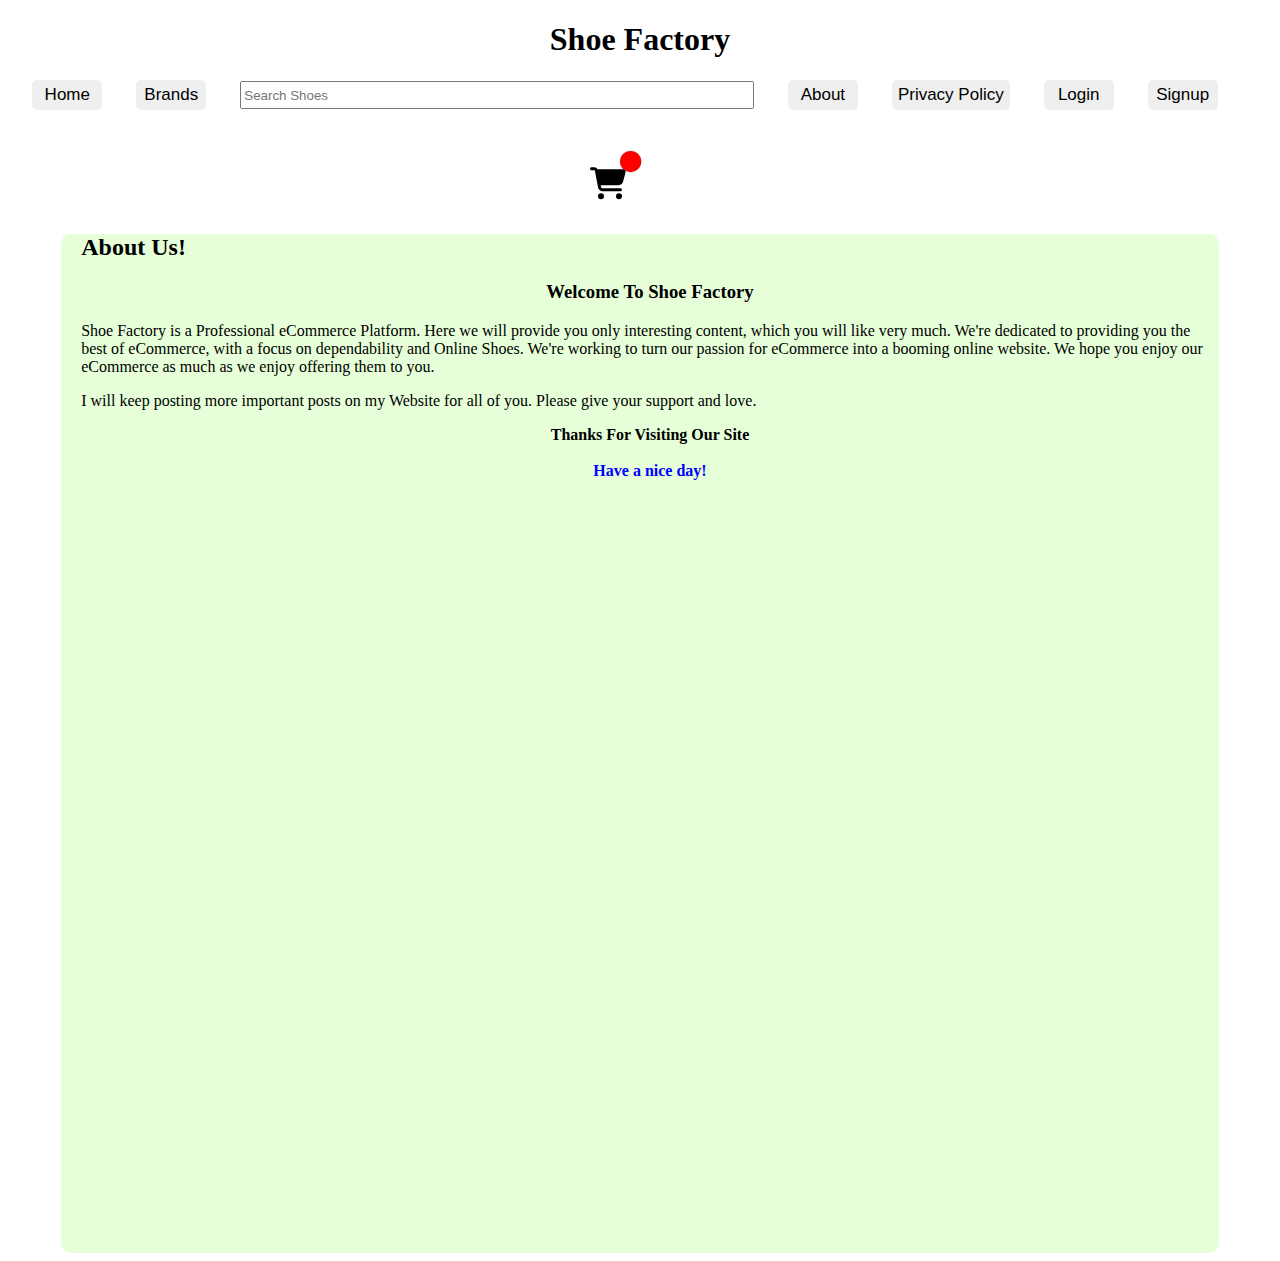
<file: templates/about.html>
<!DOCTYPE html>
<html lang="en">
<head>
    <meta charset="UTF-8">
    <meta http-equiv="X-UA-Compatible" content="IE=edge">
    <meta name="viewport" content="width=device-width, initial-scale=1.0">
    <title>Shoe Factory</title>
    <link rel="stylesheet" href="static/css/index.css">
</head>
<body>
    <h1 id="logo">Shoe Factory</h1>
    <div id="nav">
        <button class="nav-button" id="home-buttoon" onclick="location.href='index'">Home</button>
        <button class="nav-button" id="brands-btn" onclick="location.href='brands'">Brands</button>
        <input type="text" name="saerch" id="nav-search" placeholder="Search Shoes">
        <button class="nav-button" id="about-btn" onclick="location.href='about'">About</button>
        <button class="nav-button" id="privacy-btn" onclick="location.href='privacy'">Privacy Policy</button>
        <button class="nav-button" id="myaccount-btn">My Account <span id="drop_btn">❮</span></button>
        <button class="nav-button" id="login-btn" onclick="location.href='login'">Login</button>
        <button class="nav-button" id="signup-btn" onclick="location.href='signup'">Signup</button>
        <a href="cart">
            <svg xmlns="http://www.w3.org/2000/svg" viewBox="0 -550 1600 712" width="100" height="90">
                <path d="M0 24C0 10.7 10.7 0 24 0H69.5c22 0 41.5 12.8 50.6 32h411c26.3 0 
                45.5 25 38.6 50.4l-41 152.3c-8.5 31.4-37 53.3-69.5 53.3H170.7l5.4 28.5c2.2 11.3 
                12.1 19.5 23.6 19.5H488c13.3 0 24 10.7 24 24s-10.7 24-24 24H199.7c-34.6 0-64.3-24.6-70.7-58.5L77.4 
                54.5c-.7-3.8-4-6.5-7.9-6.5H24C10.7 48 0 37.3 0 24zM128 464a48 48 0 1 1 96 0 48 48 0 1 1 -96 
                0zm336-48a48 48 0 1 1 0 96 48 48 0 1 1 0-96z"/>
                <circle cx="650" cy="-90" r="170"  stroke="black" stroke-width="2" fill="red" id="items-circle"/>
                <text x="560" y="25" style="font-size:350px" font-weight="700" id="cart_items"></text>
            </svg>
        </a>
    </div>
    <div id="myaccount-options">
        <a href="myprofile"><div class="myaccount-options">My Profile</div></a>
        <a href="wishlist"><div class="myaccount-options">Wishlist</div></a>
        <a href="orders"><div class="myaccount-options">Orders</div></a>
        <a href="logout"><div class="myaccount-options">Logout</div></a>
    </div>
    <div id="serach-suggestion">
        <div class="suggestion"></div>
        <div class="suggestion"></div>
        <div class="suggestion"></div>
    </div>
    <div id="canvas">
        <h2>About Us!</h2>
        <h3 style="text-align: center;">Welcome To <span id="W_Name1">Shoe Factory</span></h3>
        <p><span id="W_Name2">Shoe Factory</span> is a Professional <span id="W_Type1">eCommerce</span> Platform. Here we will provide you only interesting content, which you will like very much. We're dedicated to providing you the best of <span id="W_Type2">eCommerce</span>, with a focus on dependability and <span id="W_Spec">Online Shoes</span>. We're working to turn our passion for <span id="W_Type3">eCommerce</span> into a booming <a href="https://www.blogearns.com/2021/05/free-about-us-page-generator" rel="do-follow" style="color: inherit; text-decoration: none;">online website</a>. We hope you enjoy our <span id="W_Type4">eCommerce</span> as much as we enjoy offering them to you.</p>
        <p>I will keep posting more important posts on my Website for all of you. Please give your support and love.</p>
        <p style="font-weight: bold; text-align: center;">Thanks For Visiting Our Site<br><br>
        <span style="color: blue; font-size: 16px; font-weight: bold; text-align: center;">Have a nice day!</span></p>
    </div>
    <script src="static/js/index.js"></script>
</body>
</html>
</file>
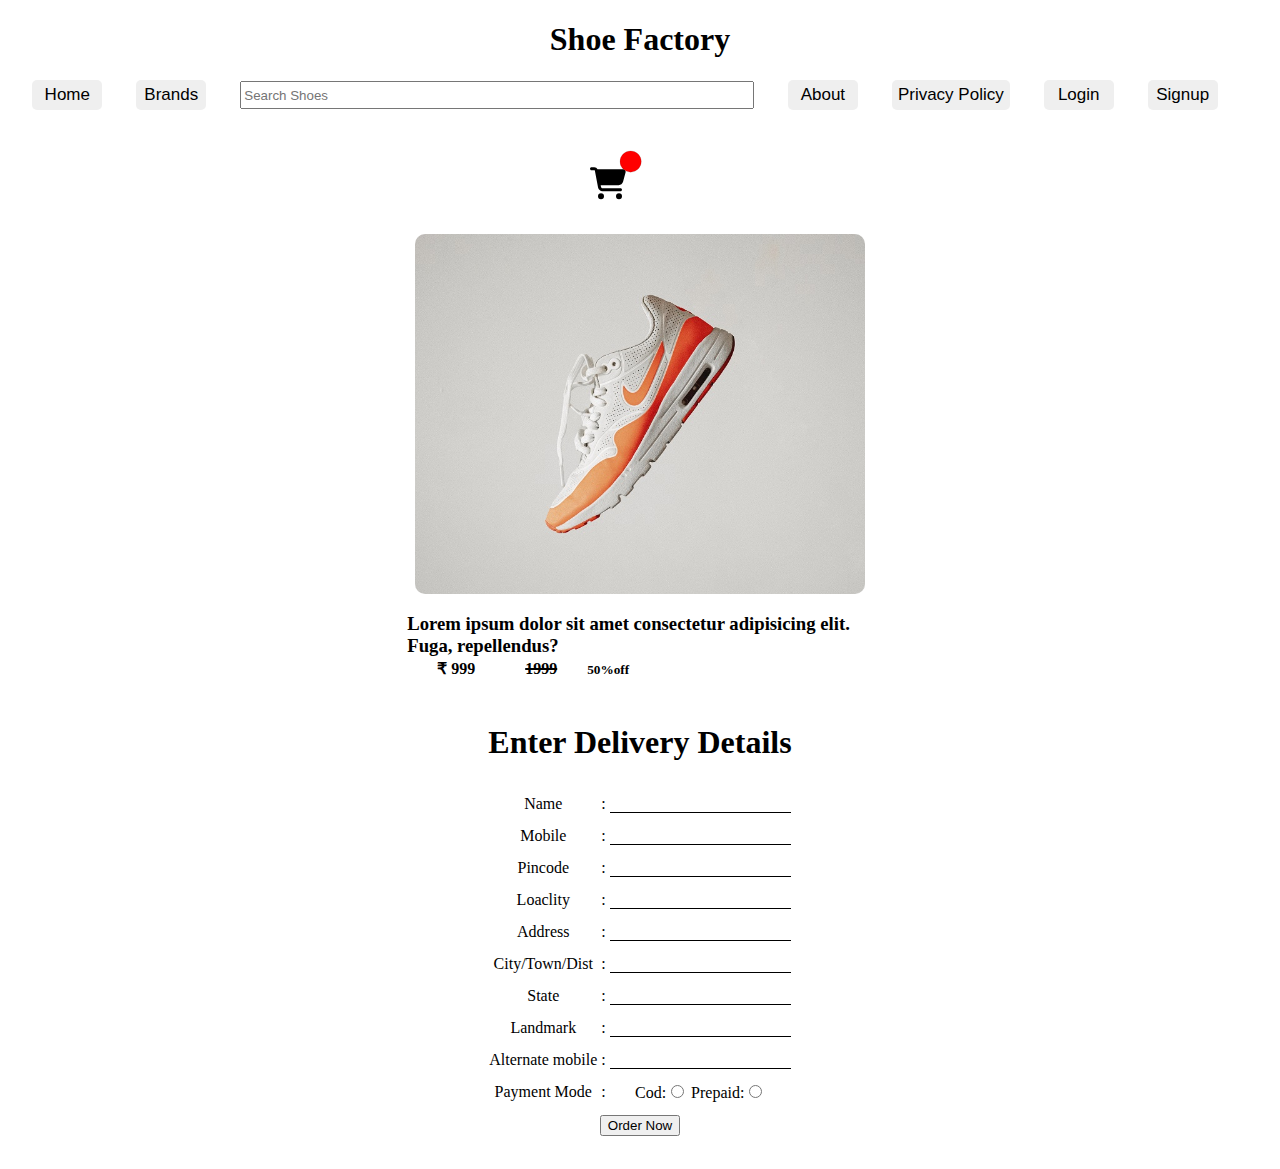
<file: templates/checkout.html>
<!DOCTYPE html>
<html lang="en">
<head>
    <meta charset="UTF-8">
    <meta http-equiv="X-UA-Compatible" content="IE=edge">
    <meta name="viewport" content="width=device-width, initial-scale=1.0">
    <title>Checkout</title>
    <link rel="stylesheet" href="static/css/index.css">
    <link rel="stylesheet" href="static/css/checkout.css">
</head>
<body>
    <h1 id="logo">Shoe Factory</h1>
    <div id="nav">
        <button class="nav-button" id="home-buttoon" onclick="location.href='index'">Home</button>
        <button class="nav-button" id="brands-btn" onclick="location.href='brands'">Brands</button>
        <input type="text" name="saerch" id="nav-search" placeholder="Search Shoes">
        <button class="nav-button" id="about-btn" onclick="location.href='about'">About</button>
        <button class="nav-button" id="privacy-btn" onclick="location.href='privacy'">Privacy Policy</button>
        <button class="nav-button" id="myaccount-btn">My Account <span id="drop_btn">❮</span></button>
        <button class="nav-button" id="login-btn" onclick="location.href='login'">Login</button>
        <button class="nav-button" id="signup-btn" onclick="location.href='signup'">Signup</button>
        <a href="cart">
            <svg xmlns="http://www.w3.org/2000/svg" viewBox="0 -550 1600 712" width="100" height="90">
                <path d="M0 24C0 10.7 10.7 0 24 0H69.5c22 0 41.5 12.8 50.6 32h411c26.3 0 
                45.5 25 38.6 50.4l-41 152.3c-8.5 31.4-37 53.3-69.5 53.3H170.7l5.4 28.5c2.2 11.3 
                12.1 19.5 23.6 19.5H488c13.3 0 24 10.7 24 24s-10.7 24-24 24H199.7c-34.6 0-64.3-24.6-70.7-58.5L77.4 
                54.5c-.7-3.8-4-6.5-7.9-6.5H24C10.7 48 0 37.3 0 24zM128 464a48 48 0 1 1 96 0 48 48 0 1 1 -96 
                0zm336-48a48 48 0 1 1 0 96 48 48 0 1 1 0-96z"/>
                <circle cx="650" cy="-90" r="170"  stroke="black" stroke-width="2" fill="red" id="items-circle"/>
                <text x="560" y="25" style="font-size:350px" font-weight="700" id="cart_items"></text>
            </svg>
        </a>
    </div>
    <div id="myaccount-options">
        <a href="myprofile"><div class="myaccount-options">My Profile</div></a>
        <a href="wishlist"><div class="myaccount-options">Wishlist</div></a>
        <a href="orders"><div class="myaccount-options">Orders</div></a>
        <a href="logout"><div class="myaccount-options">Logout</div></a>
    </div>
    <div id="serach-suggestion">
        <div class="suggestion"></div>
        <div class="suggestion"></div>
        <div class="suggestion"></div>
    </div>
    <img src="static/images/third.jpg" alt="" id="prod-img">
    <div id="prod-details">
        <h3 id="title">Lorem ipsum dolor sit amet consectetur adipisicing elit. Fuga, repellendus?</h3>
        <h4 id="price"> ₹ 999</h4><h4 id="mrp">1999</h4><h5 id="discount">50%off</h5>
    </div>
    <div id="checkout-form">
        <h1>Enter Delivery Details</h1>
        <form action="">
           <table id="form-table">
            <tr><td>Name</td><td>:</td><td><input type="text" name="name"></td></tr>
            <tr><td>Mobile</td><td>:</td><td><input type="text" name="mobile"></td></tr>
            <tr><td>Pincode</td><td>:</td><td><input type="text" name="pincode"></td></tr>
            <tr><td>Loaclity</td><td>:</td><td><input type="text" name="locality"></td></tr>
            <tr><td>Address</td><td>:</td><td><input type="text" name="address"></td></tr>
            <tr><td>City/Town/Dist</td><td>:</td><td><input type="text" name="city"></td></tr>
            <tr><td>State</td><td>:</td><td><input type="text" name="state"></td></tr>
            <tr><td>Landmark</td><td>:</td><td><input type="text" name="landmark"></td></tr>
            <tr><td>Alternate mobile</td><td>:</td><td><input type="text" name="alt-mob"></td></tr>
            <tr><td>Payment Mode</td><td>:</td><td>Cod:<input type="radio" name="paymode" value="cod"> Prepaid:<input type="radio" name="paymode" value=""></td></tr>
            <tr><td colspan="3"><button type="submit">Order Now</button></td></tr>
           </table>
        </form>
    </div>
    <script src="static/js/index.js"></script>
</body>
</html>
</file>
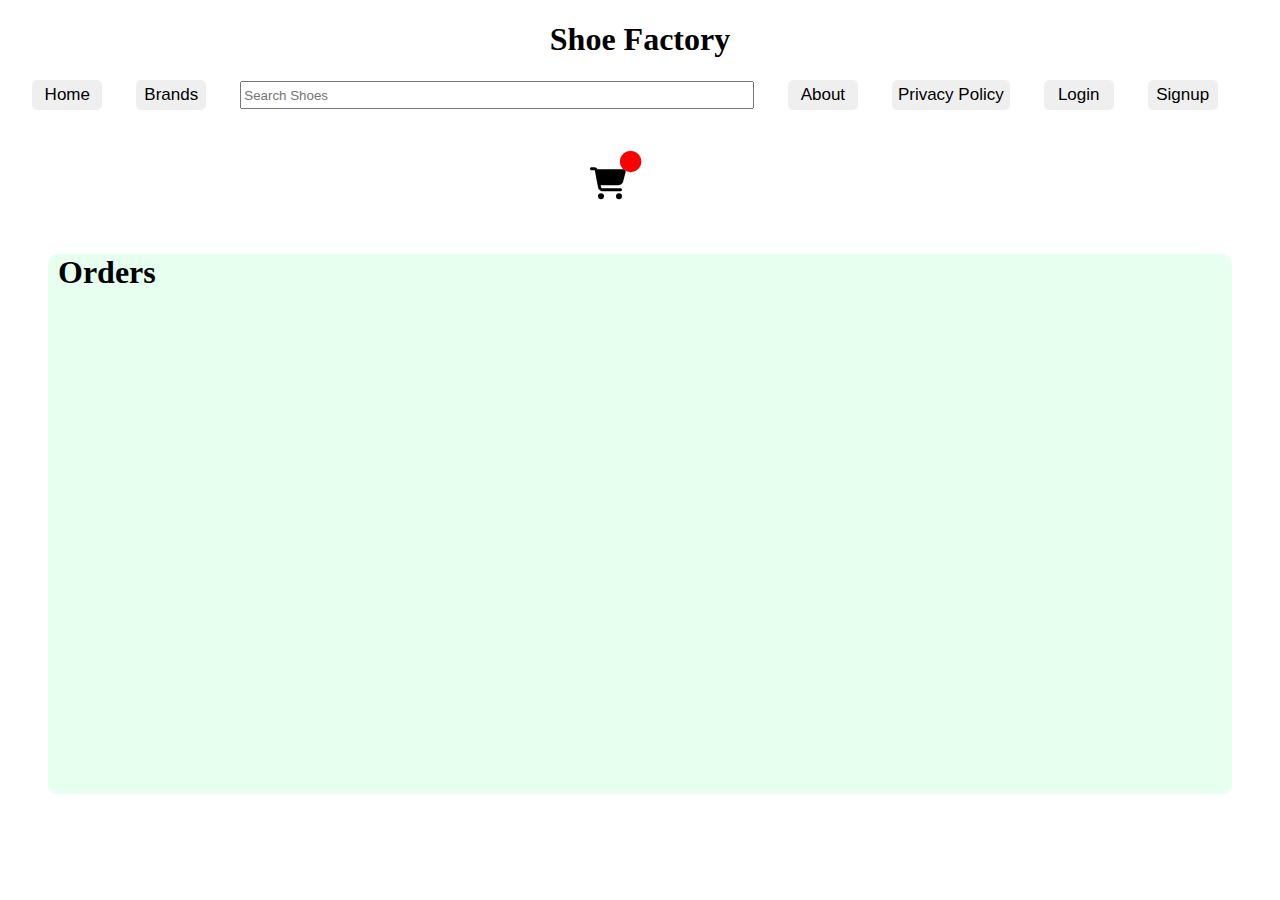
<file: templates/orders.html>
<!DOCTYPE html>
<html lang="en">
<head>
    <meta charset="UTF-8">
    <meta http-equiv="X-UA-Compatible" content="IE=edge">
    <meta name="viewport" content="width=device-width, initial-scale=1.0">
    <title>Shoe Factory</title>
    <link rel="stylesheet" href="static/css/index.css">
    <link rel="stylesheet" href="static/css/login.css">
</head>
<body>
    <h1 id="logo">Shoe Factory</h1>
    <div id="nav">
        <button class="nav-button" id="home-buttoon" onclick="location.href='index'">Home</button>
        <button class="nav-button" id="brands-btn" onclick="location.href='brands'">Brands</button>
        <input type="text" name="saerch" id="nav-search" placeholder="Search Shoes">
        <button class="nav-button" id="about-btn" onclick="location.href='about'">About</button>
        <button class="nav-button" id="privacy-btn" onclick="location.href='privacy'">Privacy Policy</button>
        <button class="nav-button" id="myaccount-btn">My Account <span id="drop_btn">❮</span></button>
        <button class="nav-button" id="login-btn" onclick="location.href='login'">Login</button>
        <button class="nav-button" id="signup-btn" onclick="location.href='signup'">Signup</button>
        <a href="cart">
            <svg xmlns="http://www.w3.org/2000/svg" viewBox="0 -550 1600 712" width="100" height="90">
                <path d="M0 24C0 10.7 10.7 0 24 0H69.5c22 0 41.5 12.8 50.6 32h411c26.3 0 
                45.5 25 38.6 50.4l-41 152.3c-8.5 31.4-37 53.3-69.5 53.3H170.7l5.4 28.5c2.2 11.3 
                12.1 19.5 23.6 19.5H488c13.3 0 24 10.7 24 24s-10.7 24-24 24H199.7c-34.6 0-64.3-24.6-70.7-58.5L77.4 
                54.5c-.7-3.8-4-6.5-7.9-6.5H24C10.7 48 0 37.3 0 24zM128 464a48 48 0 1 1 96 0 48 48 0 1 1 -96 
                0zm336-48a48 48 0 1 1 0 96 48 48 0 1 1 0-96z"/>
                <circle cx="650" cy="-90" r="170"  stroke="black" stroke-width="2" fill="red" id="items-circle"/>
                <text x="560" y="25" style="font-size:350px" font-weight="700" id="cart_items"></text>
            </svg>
        </a>
    </div>
    <div id="myaccount-options">
        <a href="myprofile"><div class="myaccount-options">My Profile</div></a>
        <a href="wishlist"><div class="myaccount-options">Wishlist</div></a>
        <a href="orders"><div class="myaccount-options">Orders</div></a>
        <a href="logout"><div class="myaccount-options">Logout</div></a>
    </div>
    <div id="serach-suggestion">
        <div class="suggestion"></div>
        <div class="suggestion"></div>
        <div class="suggestion"></div>
    </div>
   
    <div id="featured" style="margin-top:50px ;">
        <h1>Orders</h1>
    </div>
    <script src="static/js/index.js"></script>
</body>
</html>
</file>
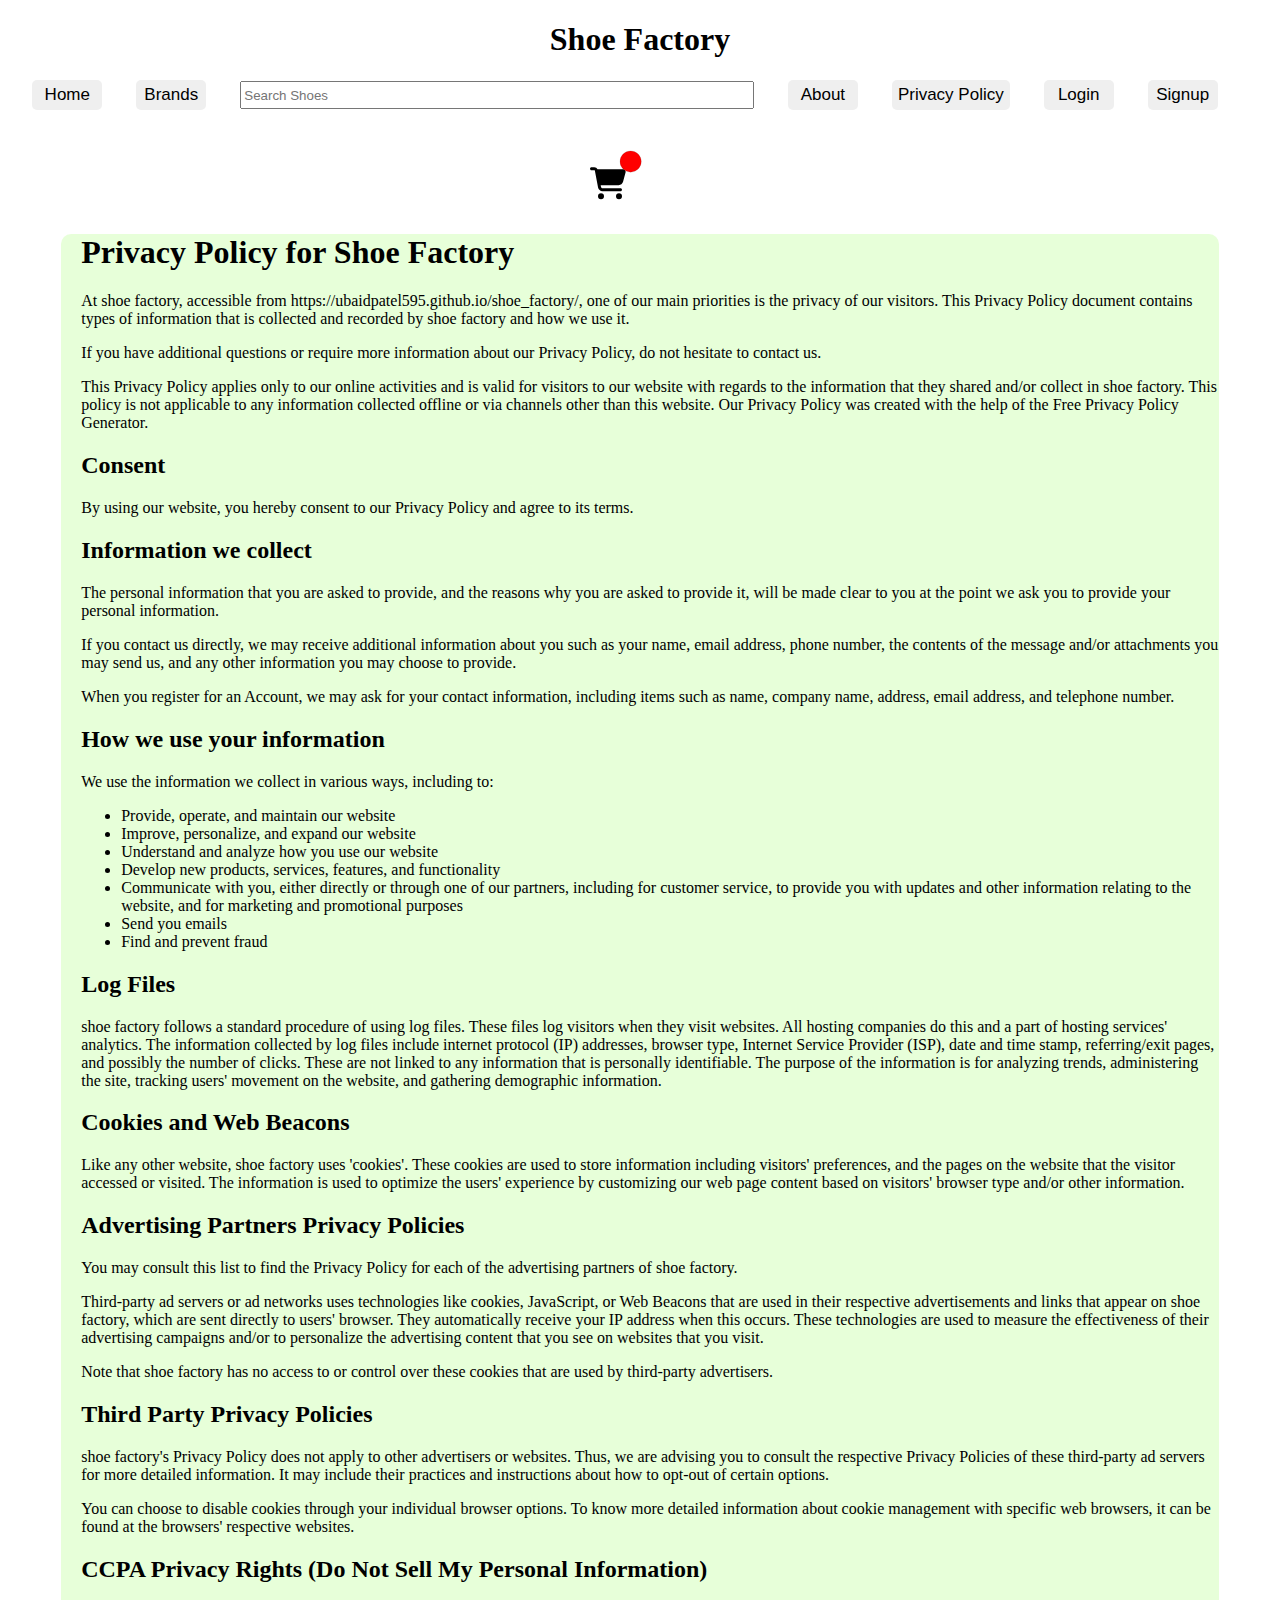
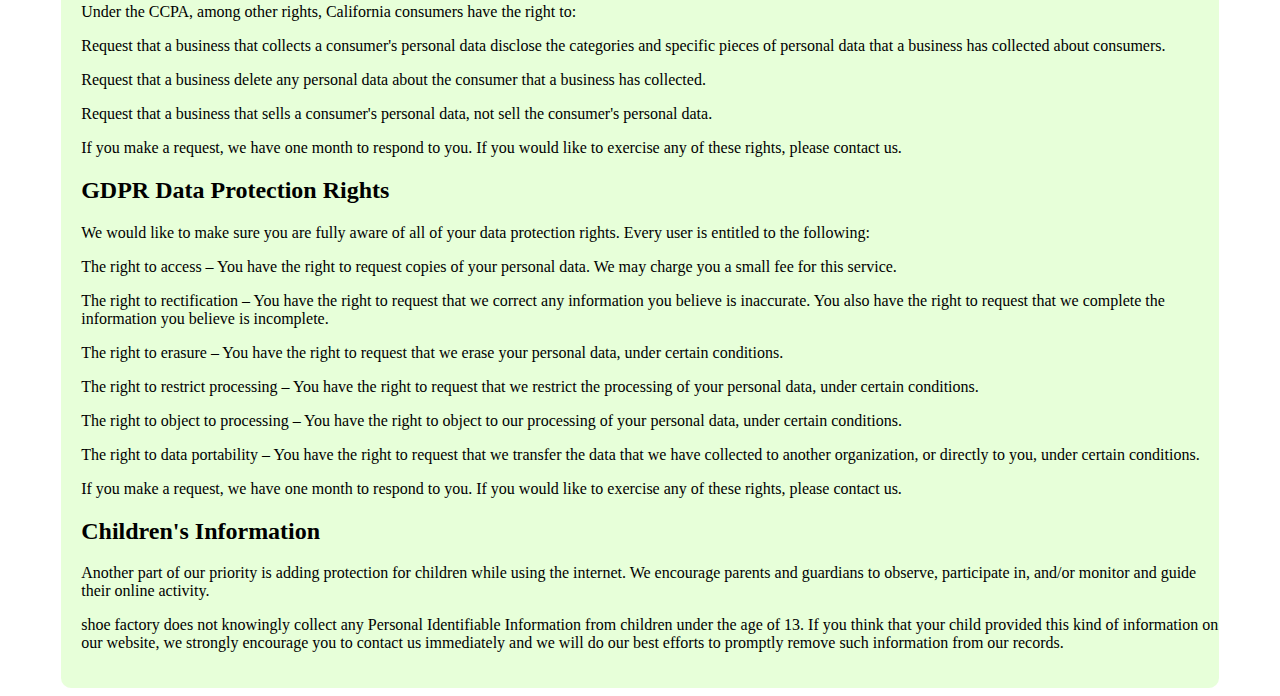
<file: templates/privacy.html>
<!DOCTYPE html>
<html lang="en">
<head>
    <meta charset="UTF-8">
    <meta http-equiv="X-UA-Compatible" content="IE=edge">
    <meta name="viewport" content="width=device-width, initial-scale=1.0">
    <title>Shoe Factory</title>
    <link rel="stylesheet" href="static/css/index.css">
</head>
<body>
    <h1 id="logo">Shoe Factory</h1>
    <div id="nav">
        <button class="nav-button" id="home-buttoon" onclick="location.href='index'">Home</button>
        <button class="nav-button" id="brands-btn" onclick="location.href='brands'">Brands</button>
        <input type="text" name="saerch" id="nav-search" placeholder="Search Shoes">
        <button class="nav-button" id="about-btn" onclick="location.href='about'">About</button>
        <button class="nav-button" id="privacy-btn" onclick="location.href='privacy'">Privacy Policy</button>
        <button class="nav-button" id="myaccount-btn">My Account <span id="drop_btn">❮</span></button>
        <button class="nav-button" id="login-btn" onclick="location.href='login'">Login</button>
        <button class="nav-button" id="signup-btn" onclick="location.href='signup'">Signup</button>
        <a href="cart">
            <svg xmlns="http://www.w3.org/2000/svg" viewBox="0 -550 1600 712" width="100" height="90">
                <path d="M0 24C0 10.7 10.7 0 24 0H69.5c22 0 41.5 12.8 50.6 32h411c26.3 0 
                45.5 25 38.6 50.4l-41 152.3c-8.5 31.4-37 53.3-69.5 53.3H170.7l5.4 28.5c2.2 11.3 
                12.1 19.5 23.6 19.5H488c13.3 0 24 10.7 24 24s-10.7 24-24 24H199.7c-34.6 0-64.3-24.6-70.7-58.5L77.4 
                54.5c-.7-3.8-4-6.5-7.9-6.5H24C10.7 48 0 37.3 0 24zM128 464a48 48 0 1 1 96 0 48 48 0 1 1 -96 
                0zm336-48a48 48 0 1 1 0 96 48 48 0 1 1 0-96z"/>
                <circle cx="650" cy="-90" r="170"  stroke="black" stroke-width="2" fill="red" id="items-circle"/>
                <text x="560" y="25" style="font-size:350px" font-weight="700" id="cart_items"></text>
            </svg>
        </a>
    </div>
    <div id="myaccount-options">
        <a href="myprofile"><div class="myaccount-options">My Profile</div></a>
        <a href="wishlist"><div class="myaccount-options">Wishlist</div></a>
        <a href="orders"><div class="myaccount-options">Orders</div></a>
        <a href="logout"><div class="myaccount-options">Logout</div></a>
    </div>
    <div id="serach-suggestion">
        <div class="suggestion"></div>
        <div class="suggestion"></div>
        <div class="suggestion"></div>
    </div>
    <div id="canvas">
    <h1>Privacy Policy for Shoe Factory</h1>

<p>At shoe factory, accessible from https://ubaidpatel595.github.io/shoe_factory/, one of our main priorities is the privacy of our visitors. This Privacy Policy document contains types of information that is collected and recorded by shoe factory and how we use it.</p>

<p>If you have additional questions or require more information about our Privacy Policy, do not hesitate to contact us.</p>

<p>This Privacy Policy applies only to our online activities and is valid for visitors to our website with regards to the information that they shared and/or collect in shoe factory. This policy is not applicable to any information collected offline or via channels other than this website. Our Privacy Policy was created with the help of the <a href="https://www.privacypolicygenerator.info/">Free Privacy Policy Generator</a>.</p>

<h2>Consent</h2>

<p>By using our website, you hereby consent to our Privacy Policy and agree to its terms.</p>

<h2>Information we collect</h2>

<p>The personal information that you are asked to provide, and the reasons why you are asked to provide it, will be made clear to you at the point we ask you to provide your personal information.</p>
<p>If you contact us directly, we may receive additional information about you such as your name, email address, phone number, the contents of the message and/or attachments you may send us, and any other information you may choose to provide.</p>
<p>When you register for an Account, we may ask for your contact information, including items such as name, company name, address, email address, and telephone number.</p>

<h2>How we use your information</h2>

<p>We use the information we collect in various ways, including to:</p>

<ul>
<li>Provide, operate, and maintain our website</li>
<li>Improve, personalize, and expand our website</li>
<li>Understand and analyze how you use our website</li>
<li>Develop new products, services, features, and functionality</li>
<li>Communicate with you, either directly or through one of our partners, including for customer service, to provide you with updates and other information relating to the website, and for marketing and promotional purposes</li>
<li>Send you emails</li>
<li>Find and prevent fraud</li>
</ul>

<h2>Log Files</h2>

<p>shoe factory follows a standard procedure of using log files. These files log visitors when they visit websites. All hosting companies do this and a part of hosting services' analytics. The information collected by log files include internet protocol (IP) addresses, browser type, Internet Service Provider (ISP), date and time stamp, referring/exit pages, and possibly the number of clicks. These are not linked to any information that is personally identifiable. The purpose of the information is for analyzing trends, administering the site, tracking users' movement on the website, and gathering demographic information.</p>

<h2>Cookies and Web Beacons</h2>

<p>Like any other website, shoe factory uses 'cookies'. These cookies are used to store information including visitors' preferences, and the pages on the website that the visitor accessed or visited. The information is used to optimize the users' experience by customizing our web page content based on visitors' browser type and/or other information.</p>



<h2>Advertising Partners Privacy Policies</h2>

<P>You may consult this list to find the Privacy Policy for each of the advertising partners of shoe factory.</p>

<p>Third-party ad servers or ad networks uses technologies like cookies, JavaScript, or Web Beacons that are used in their respective advertisements and links that appear on shoe factory, which are sent directly to users' browser. They automatically receive your IP address when this occurs. These technologies are used to measure the effectiveness of their advertising campaigns and/or to personalize the advertising content that you see on websites that you visit.</p>

<p>Note that shoe factory has no access to or control over these cookies that are used by third-party advertisers.</p>

<h2>Third Party Privacy Policies</h2>

<p>shoe factory's Privacy Policy does not apply to other advertisers or websites. Thus, we are advising you to consult the respective Privacy Policies of these third-party ad servers for more detailed information. It may include their practices and instructions about how to opt-out of certain options. </p>

<p>You can choose to disable cookies through your individual browser options. To know more detailed information about cookie management with specific web browsers, it can be found at the browsers' respective websites.</p>

<h2>CCPA Privacy Rights (Do Not Sell My Personal Information)</h2>

<p>Under the CCPA, among other rights, California consumers have the right to:</p>
<p>Request that a business that collects a consumer's personal data disclose the categories and specific pieces of personal data that a business has collected about consumers.</p>
<p>Request that a business delete any personal data about the consumer that a business has collected.</p>
<p>Request that a business that sells a consumer's personal data, not sell the consumer's personal data.</p>
<p>If you make a request, we have one month to respond to you. If you would like to exercise any of these rights, please contact us.</p>

<h2>GDPR Data Protection Rights</h2>

<p>We would like to make sure you are fully aware of all of your data protection rights. Every user is entitled to the following:</p>
<p>The right to access – You have the right to request copies of your personal data. We may charge you a small fee for this service.</p>
<p>The right to rectification – You have the right to request that we correct any information you believe is inaccurate. You also have the right to request that we complete the information you believe is incomplete.</p>
<p>The right to erasure – You have the right to request that we erase your personal data, under certain conditions.</p>
<p>The right to restrict processing – You have the right to request that we restrict the processing of your personal data, under certain conditions.</p>
<p>The right to object to processing – You have the right to object to our processing of your personal data, under certain conditions.</p>
<p>The right to data portability – You have the right to request that we transfer the data that we have collected to another organization, or directly to you, under certain conditions.</p>
<p>If you make a request, we have one month to respond to you. If you would like to exercise any of these rights, please contact us.</p>

<h2>Children's Information</h2>

<p>Another part of our priority is adding protection for children while using the internet. We encourage parents and guardians to observe, participate in, and/or monitor and guide their online activity.</p>

<p>shoe factory does not knowingly collect any Personal Identifiable Information from children under the age of 13. If you think that your child provided this kind of information on our website, we strongly encourage you to contact us immediately and we will do our best efforts to promptly remove such information from our records.</p>
</div>
<script src="static/js/index.js"></script>
</body>
</html>
</file>
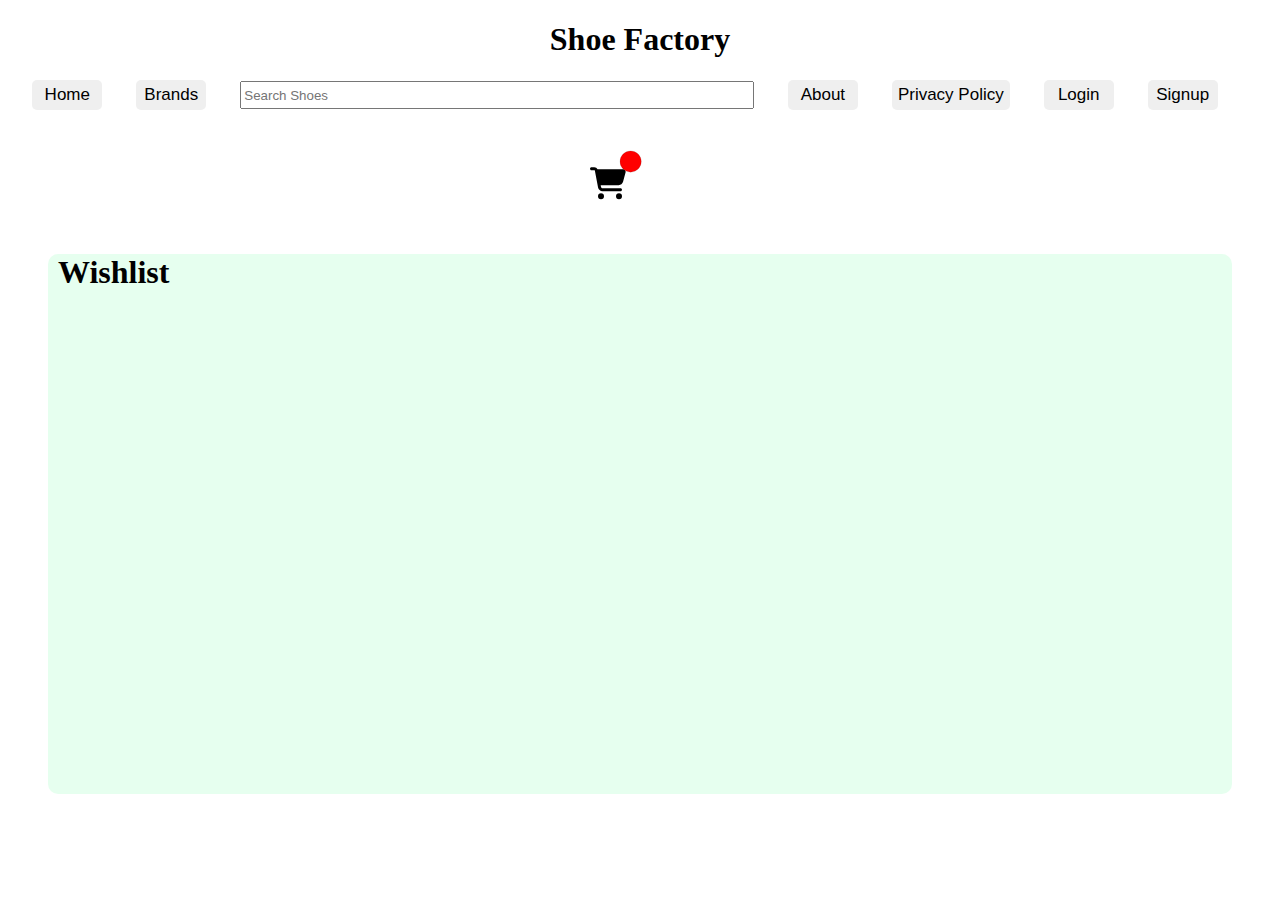
<file: templates/wishlist.html>
<!DOCTYPE html>
<html lang="en">
<head>
    <meta charset="UTF-8">
    <meta http-equiv="X-UA-Compatible" content="IE=edge">
    <meta name="viewport" content="width=device-width, initial-scale=1.0">
    <title>Shoe Factory</title>
    <link rel="stylesheet" href="static/css/index.css">
    <link rel="stylesheet" href="static/css/login.css">
</head>
<body>
    <h1 id="logo">Shoe Factory</h1>
    <div id="nav">
        <button class="nav-button" id="home-buttoon" onclick="location.href='index'">Home</button>
        <button class="nav-button" id="brands-btn" onclick="location.href='brands'">Brands</button>
        <input type="text" name="saerch" id="nav-search" placeholder="Search Shoes">
        <button class="nav-button" id="about-btn" onclick="location.href='about'">About</button>
        <button class="nav-button" id="privacy-btn" onclick="location.href='privacy'">Privacy Policy</button>
        <button class="nav-button" id="myaccount-btn">My Account <span id="drop_btn">❮</span></button>
        <button class="nav-button" id="login-btn" onclick="location.href='login'">Login</button>
        <button class="nav-button" id="signup-btn" onclick="location.href='signup'">Signup</button>
        <a href="cart">
            <svg xmlns="http://www.w3.org/2000/svg" viewBox="0 -550 1600 712" width="100" height="90">
                <path d="M0 24C0 10.7 10.7 0 24 0H69.5c22 0 41.5 12.8 50.6 32h411c26.3 0 
                45.5 25 38.6 50.4l-41 152.3c-8.5 31.4-37 53.3-69.5 53.3H170.7l5.4 28.5c2.2 11.3 
                12.1 19.5 23.6 19.5H488c13.3 0 24 10.7 24 24s-10.7 24-24 24H199.7c-34.6 0-64.3-24.6-70.7-58.5L77.4 
                54.5c-.7-3.8-4-6.5-7.9-6.5H24C10.7 48 0 37.3 0 24zM128 464a48 48 0 1 1 96 0 48 48 0 1 1 -96 
                0zm336-48a48 48 0 1 1 0 96 48 48 0 1 1 0-96z"/>
                <circle cx="650" cy="-90" r="170"  stroke="black" stroke-width="2" fill="red" id="items-circle"/>
                <text x="560" y="25" style="font-size:350px" font-weight="700" id="cart_items"></text>
            </svg>
        </a>
    </div>
    <div id="myaccount-options">
        <a href="myprofile"><div class="myaccount-options">My Profile</div></a>
        <a href="wishlist"><div class="myaccount-options">Wishlist</div></a>
        <a href="orders"><div class="myaccount-options">Orders</div></a>
        <a href="logout"><div class="myaccount-options">Logout</div></a>
    </div>
    <div id="serach-suggestion">
        <div class="suggestion"></div>
        <div class="suggestion"></div>
        <div class="suggestion"></div>
    </div>
   
    <div id="featured" style="margin-top:50px ;">
        <h1>Wishlist</h1>
       </div>
    <script src="static/js/index.js"></script>
</body>
</html>
</file>
<file: templates/static/css/index.css>
#logo{
    text-align:center;
}
.nav-button{
    border:none;
    border-radius: 5px;
    margin-right: 30px;
    height: 30px;
    font-size:17px;
    min-width:70px;
}
#nav-search{
    height: 22px;
    width: 40%;
    margin-right:30px;
}
#nav{
    text-align: center;
}
#carousel{
    z-index: 0;
    margin: auto;
    margin-top: 30px;
    width:60%;
    height: 60vh;
    background-color:#a45e22;
}
#prev{
    float: left;
    text-align: right;
}
#next{
    float:right;
}
#prev,#next{
    width: 30px;
    font-size: 30px;
    color:black;
   
}
#prev:hover,#next:hover{
    background-color: rgba(99, 75, 75, 0.645);
}
#buttons{
    width:59.3%;
    margin-right: 10px;
    position: absolute;
    top: calc(50vh);
}
.carousel-image{
    margin: auto;
    height: 60vh;
    position: relative;
    top:0px;
    display: none;
}
#first-image{
    display: block;
}
.dot{
    background-color: rgba(0, 0, 0, 0.56);
    width: 15px;
    height: 15px;
    border-radius: 50%;
    display: inline-block;
}
#dots{
    margin-top: 10px;
    text-align: center;
}
#first-dot{
    background-color: rgba(0, 0, 0, 0.826);
}
#featured{
    width: 92.5vw;
    height: 60vh;
    margin: auto;
    background-color: #c3ffd86a;
    border-radius: 10px;
    display: block;
    position: relative;
}
#featured h1{
    margin-left: 10px;
    margin-top: 10px;
}
#featured-1{
    margin-left:3vw;
}
.product{
    border-radius: 10px;
    width: 20vw;
    height: 50vh;
    background-color: rgba(242, 228, 166, 0.457);
    display: inline-block;
    margin-right:30px;
    margin-bottom: 10px;
}
.product img{
    width: 100%;
    height: 80%;
    border-top-left-radius: 10px;
    border-top-right-radius: 10px;
}
.product p{
    width:100%;
    float: left;
    margin: 0px;
    margin-top: 5px;
    margin-left: 5px;
}
#all-products{
    width: 90vw;
    min-height:100vh;
    margin: auto;
    margin-top: 30px;
    background-color: #c3ffd86a;
    border-radius: 10px;
    padding-left: 30px;
}
#all-products h1{
    margin-left: 10px;
    margin-top: 10px;
}
#canvas{
    background-color: rgba(205, 255, 174, 0.472);
    width: 90%;
    margin: auto;
    margin-top: 30px;
    border-radius: 10px;
    padding-left: 20px;
    padding-bottom: 20px;
    min-height: 111vh;
}
#serach-suggestion{
    width: 40%;
    padding-bottom: 10px;
    max-height: 60%;
    background-color: rgb(186, 224, 146);
    display: block;
    position: absolute;
    left: 19.7%;
    z-index: 1;
    margin-top: 10px;
    border-radius: 10px;
    overflow-y: auto;
    display: none;
  
}
.suggestion{
    margin: auto;
    margin-top: 10px;
    border-radius: 10px;
    background-color:inherit;
    border: 1px solid;
    width: 98%;
    height: 50px;
    display: block;
}
.myaccount-options{
    margin: auto;   
    text-align: center;
    width: 90%;
    margin-top:10px;
    font-size: 20px;
    border-bottom: 1px solid;

}
#myaccount-options{
    background-color: #91cc6d99;
    width:10%;
    margin: auto;
    border-radius: 5px;
    padding-top:1px;
    padding-bottom:20px;
    margin-left: 78%;
    display: none;
    position: absolute;
    z-index: 10;
}
#drop_btn{
    font-weight: 100;
    font-size: medium;
    display: inline-block;
    transform: rotate(270deg);
    transition: 1s;
}
a{
    text-decoration: none;
    color: black;
}
body{
    overflow-y: scroll;
}
</file>
<file: templates/static/css/checkout.css>
#checkout-form{
    width: 40%;
    margin: auto;
    margin-top: 20px;
    border-radius: 10px;
    margin-bottom: 30px;
}
#prod-img{
    height: 40vh;
    display: block;
    margin: auto;
    margin-top: 30px;
    border-radius: 10px;
}
#prod-details{
    height: 10vh;
    width: 40%;
    margin: auto;
    margin-top: 10px;
    border-radius: 10px;
}
#mrp{
    margin-left: 20px;
    margin-top: 0px;
    display: inline-block;
    text-decoration: line-through 2px solid;
}
#price{
    margin-left: 50px;
    margin-top: 0px;
    display: inline-block;
    margin-right: 30px;
}
#discount{
    margin-left: 20px;
    margin-top: 0px;
    display: inline-block;
    margin-left: 30px;
}
#title{
    margin-left: 20px;
    margin-bottom: 2px;
}
#form-table{
    margin: auto;
}
#form-table input{
    border: none;
    outline: none;
    background: none;
    border-bottom: 1px solid;
}
#checkout-form h1{
    text-align: center;
}
#form-table td{
    padding-top: 10px;
    text-align: center;
}
</file>
<file: templates/static/css/login.css>
#login-form{
    text-align: center;
    background-color: rgba(197, 198, 116, 0.656);
    width:max-content;
    height: 220px;
    margin: auto;
    margin-top: 10%;
    padding: 20px;
    font-size: 20px;
    border-radius: 10px;
}
#login-form table{
    margin: auto;
    text-align: center;
}
tr{
    height: 40px;
}
td{
    text-align: right;
}
#submit-button{
    border: none;
    border-radius: 5px;
    height: 30px;
    font-size: 20px;
    font-weight: bold;
    background-color: inherit;
    border: 1px solid;
    margin: auto;
    margin-top: 20px;
}
td input{
    border: none;
    outline: none;
    border-bottom: 1px solid;
    background-color: inherit;
}
body{
    overflow-y:scroll;
}
</file>
